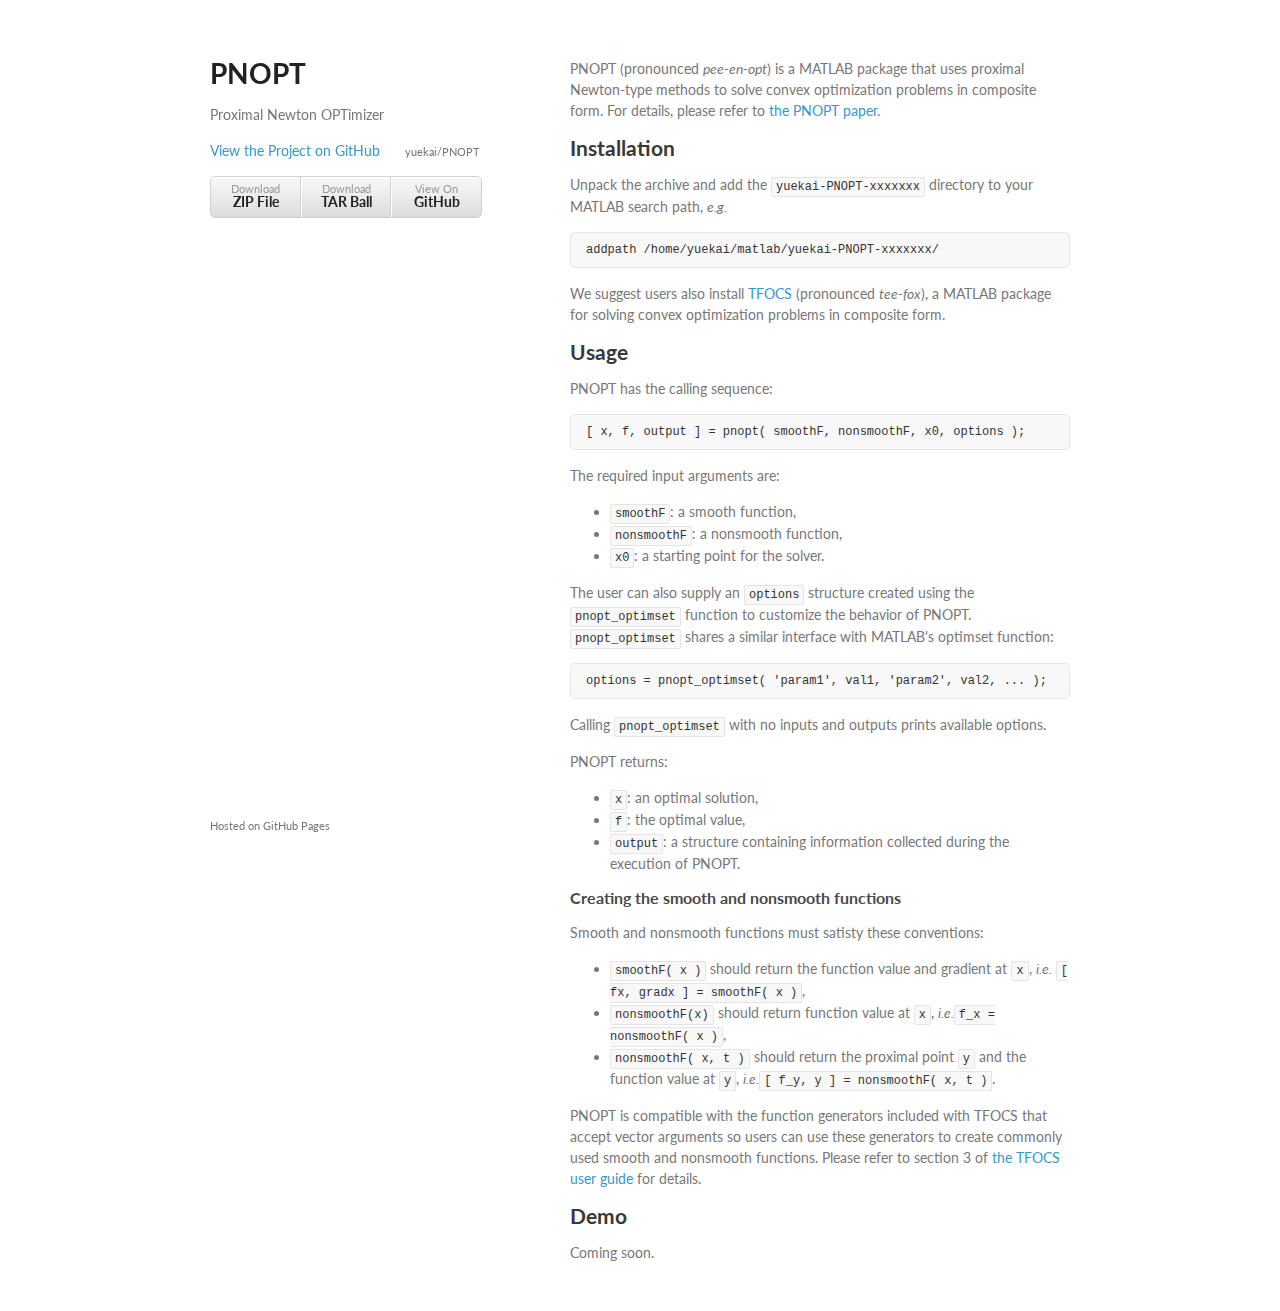
<file: index.html>
<!doctype html>
<html>
  <head>
    <meta charset="utf-8">
    <meta http-equiv="X-UA-Compatible" content="chrome=1">
    <title>PNOPT: Proximal Newton OPTimizer</title>

    <link rel="stylesheet" href="stylesheets/styles.css">
    <link rel="stylesheet" href="stylesheets/pygment_trac.css">
    <meta name="viewport" content="width=device-width, initial-scale=1, user-scalable=no">
    <!--[if lt IE 9]>
    <script src="//html5shiv.googlecode.com/svn/trunk/html5.js"></script>
    <![endif]-->
  </head>
  <body>
    <div class="wrapper">
      <header>
        <h1>PNOPT</h1>
        <p>Proximal Newton OPTimizer</p>

        <p class="view"><a href="https://github.com/yuekai/PNOPT">View the Project on GitHub <small>yuekai/PNOPT</small></a></p>

        <ul>
          <li><a href="https://github.com/yuekai/PNOPT/zipball/master">Download <strong>ZIP File</strong></a></li>
          <li><a href="https://github.com/yuekai/PNOPT/tarball/master">Download <strong>TAR Ball</strong></a></li>
          <li><a href="https://github.com/yuekai/PNOPT">View On <strong>GitHub</strong></a></li>
        </ul>
      </header>
      <section>
        <p>PNOPT (pronounced <em>pee-en-opt</em>) is a MATLAB package that uses proximal Newton-type methods to solve convex optimization problems in composite form. For details, please refer to <a href="http://arxiv.org/abs/1206.1623">the PNOPT paper</a>. </p>

<h2>Installation</h2>

<p>Unpack the archive and add the <code>yuekai-PNOPT-xxxxxxx</code> directory to your MATLAB search path, <em>e.g.</em> </p>

<pre><code>addpath /home/yuekai/matlab/yuekai-PNOPT-xxxxxxx/
</code></pre>

<p>We suggest users also install <a href="http://tfocs.stanford.edu/">TFOCS</a> (pronounced <em>tee-fox</em>), a MATLAB package for solving convex optimization problems in composite form.</p>

<h2>Usage</h2>

<p>PNOPT has the calling sequence:</p>

<pre><code>[ x, f, output ] = pnopt( smoothF, nonsmoothF, x0, options );
</code></pre>

<p>The required input arguments are:</p>

<ul>
<li>
<code>smoothF</code>: a smooth function,</li>
<li>
<code>nonsmoothF</code>: a nonsmooth function, </li>
<li>
<code>x0</code>: a starting point for the solver.</li>
</ul><p>The user can also supply an <code>options</code> structure created using the <code>pnopt_optimset</code> function to customize the behavior of PNOPT. <code>pnopt_optimset</code> shares a similar interface with MATLAB's optimset function:</p>

<pre><code>options = pnopt_optimset( 'param1', val1, 'param2', val2, ... );
</code></pre>

<p>Calling <code>pnopt_optimset</code> with no inputs and outputs prints available options.</p>

<p>PNOPT returns:</p>

<ul>
<li>
<code>x</code>: an optimal solution,</li>
<li>
<code>f</code>: the optimal value,</li>
<li>
<code>output</code>: a structure containing information collected during the execution of PNOPT.</li>
</ul><h3>Creating the smooth and nonsmooth functions</h3>

<p>Smooth and nonsmooth functions must satisty these conventions:</p>

<ul>
<li>
<code>smoothF( x )</code> should return the function value and gradient at <code>x</code>, <em>i.e.</em> <code>[ fx, gradx ] = smoothF( x )</code>,</li>
<li>
<code>nonsmoothF(x)</code> should return function value at <code>x</code>, <em>i.e.</em><code>f_x = nonsmoothF( x )</code>,</li>
<li>
<code>nonsmoothF( x, t )</code> should return the proximal point <code>y</code> and the function value at <code>y</code>, <em>i.e.</em><code>[ f_y, y ] = nonsmoothF( x, t )</code>.</li>
</ul>

<p>PNOPT is compatible with the function generators included with TFOCS that accept vector arguments so users can use these generators to create commonly used smooth and nonsmooth functions. Please refer to section 3 of <a href="http://tfocs.stanford.edu/tfocs_userguide.pdf">the TFOCS user guide</a> for details.</p>

<h2>Demo</h2>

<p>Coming soon.</p>

      </section>
      <footer>
        <p><small>Hosted on GitHub Pages <!--&mdash; Theme by <a href="https://github.com/orderedlist">orderedlist</a>--></small></p>
      </footer>
    </div>
    <script src="javascripts/scale.fix.js"></script>
    
  </body>
</html>
</file>
<file: stylesheets/styles.css>
@import url(https://fonts.googleapis.com/css?family=Lato:400italic,700italic,400,700);

body {
  padding:50px;
  font:14px/1.5 Lato, 'Helvetica Neue', Helvetica, Arial, sans-serif;
  color:#777;
}

h1, h2, h3, h4, h5, h6 {
  color:#222;
  margin:0 0 15px;
}

p, ul, ol, table, pre, dl {
  margin:0 0 15px;
}

h1, h2, h3 {
  line-height:1.1;
}

h1 {
  font-size:28px;
}

h2 {
  color:#393939;
}

h3, h4, h5, h6 {
  color:#494949;
}

a {
  color:#39c;
  font-weight:400;
  text-decoration:none;
}

a small {
  font-size:11px;
  color:#777;
  margin-top:0.4em;
  display: block;
  float: right;
}

.wrapper {
  width:860px;
  margin:0 auto;
}

blockquote {
  border-left:1px solid #e5e5e5;
  margin:0;
  padding:0 0 0 20px;
  font-style:italic;
}

code, pre {
  font-family:Monaco, 'Bitstream Vera Sans Mono', 'Lucida Console', Terminal, monospace;
  color:#333;
  font-size:12px;
  background: #f8f8f8; 
  border:1px solid #e5e5e5;
  overflow-x: auto;
}

code {
  padding:2px 4px;
  border-radius:2px;
  border:1px solid #e5e5e5;
  overflow-x: auto;
}

pre {
  padding:8px 15px; 
  border-radius:5px;
}

pre code {
  padding: 0; 
  border: none;
}

table {
  width:100%;
  border-collapse:collapse;
}

th, td {
  text-align:left;
  padding:5px 10px;
  border-bottom:1px solid #e5e5e5;
}

dt {
  color:#444;
  font-weight:700;
}

th {
  color:#444;
}

img {
  max-width:100%;
}

header {
  width:270px;
  float:left;
  position:fixed;
}

header ul {
  list-style:none;
  height:40px;
  
  padding:0;
  
  background: #eee;
  background: -moz-linear-gradient(top, #f8f8f8 0%, #dddddd 100%);
  background: -webkit-gradient(linear, left top, left bottom, color-stop(0%,#f8f8f8), color-stop(100%,#dddddd));
  background: -webkit-linear-gradient(top, #f8f8f8 0%,#dddddd 100%);
  background: -o-linear-gradient(top, #f8f8f8 0%,#dddddd 100%);
  background: -ms-linear-gradient(top, #f8f8f8 0%,#dddddd 100%);
  background: linear-gradient(top, #f8f8f8 0%,#dddddd 100%);
  
  border-radius:5px;
  border:1px solid #d2d2d2;
  box-shadow:inset #fff 0 1px 0, inset rgba(0,0,0,0.03) 0 -1px 0;
  width:270px;
}

header li {
  width:89px;
  float:left;
  border-right:1px solid #d2d2d2;
  height:40px;
}

header ul a {
  line-height:1;
  font-size:11px;
  color:#999;
  display:block;
  text-align:center;
  padding-top:6px;
  height:40px;
}

strong {
  color:#222;
  font-weight:700;
}

header ul li + li {
  width:88px;
  border-left:1px solid #fff;
}

header ul li + li + li {
  border-right:none;
  width:89px;
}

header ul a strong {
  font-size:14px;
  display:block;
  color:#222;
  margin-top: 0.1em;
}

section {
  width:500px;
  float:right;
  padding-bottom:50px;
}

small {
  font-size:11px;
}

hr {
  border:0;
  background:#e5e5e5;
  height:1px;
  margin:0 0 20px;
}

footer {
  width:270px;
  float:left;
  position:fixed;
  bottom:50px;
}

@media print, screen and (max-width: 960px) {
  
  div.wrapper {
    width:auto;
    margin:0;
  }
  
  header, section, footer {
    float:none;
    position:static;
    width:auto;
  }
  
  header {
    padding-right:320px;
  }
  
  section {
    border:1px solid #e5e5e5;
    border-width:1px 0;
    padding:20px 0;
    margin:0 0 20px;
  }
  
  header a small {
    display:inline;
  }
  
  header ul {
    position:absolute;
    right:50px;
    top:52px;
  }
}

@media print, screen and (max-width: 720px) {
  body {
    word-wrap:break-word;
  }
  
  header {
    padding:0;
  }
  
  header ul, header p.view {
    position:static;
  }
  
  pre, code {
    word-wrap:normal;
  }
}

@media print, screen and (max-width: 480px) {
  body {
    padding:15px;
  }
  
  header ul {
    display:none;
  }
}

@media print {
  body {
    padding:0.4in;
    font-size:12pt;
    color:#444;
  }
}
</file>
<file: stylesheets/pygment_trac.css>
.highlight  { background: #ffffff; }
.highlight .c { color: #999988; font-style: italic } /* Comment */
.highlight .err { color: #a61717; background-color: #e3d2d2 } /* Error */
.highlight .k { font-weight: bold } /* Keyword */
.highlight .o { font-weight: bold } /* Operator */
.highlight .cm { color: #999988; font-style: italic } /* Comment.Multiline */
.highlight .cp { color: #999999; font-weight: bold } /* Comment.Preproc */
.highlight .c1 { color: #999988; font-style: italic } /* Comment.Single */
.highlight .cs { color: #999999; font-weight: bold; font-style: italic } /* Comment.Special */
.highlight .gd { color: #000000; background-color: #ffdddd } /* Generic.Deleted */
.highlight .gd .x { color: #000000; background-color: #ffaaaa } /* Generic.Deleted.Specific */
.highlight .ge { font-style: italic } /* Generic.Emph */
.highlight .gr { color: #aa0000 } /* Generic.Error */
.highlight .gh { color: #999999 } /* Generic.Heading */
.highlight .gi { color: #000000; background-color: #ddffdd } /* Generic.Inserted */
.highlight .gi .x { color: #000000; background-color: #aaffaa } /* Generic.Inserted.Specific */
.highlight .go { color: #888888 } /* Generic.Output */
.highlight .gp { color: #555555 } /* Generic.Prompt */
.highlight .gs { font-weight: bold } /* Generic.Strong */
.highlight .gu { color: #800080; font-weight: bold; } /* Generic.Subheading */
.highlight .gt { color: #aa0000 } /* Generic.Traceback */
.highlight .kc { font-weight: bold } /* Keyword.Constant */
.highlight .kd { font-weight: bold } /* Keyword.Declaration */
.highlight .kn { font-weight: bold } /* Keyword.Namespace */
.highlight .kp { font-weight: bold } /* Keyword.Pseudo */
.highlight .kr { font-weight: bold } /* Keyword.Reserved */
.highlight .kt { color: #445588; font-weight: bold } /* Keyword.Type */
.highlight .m { color: #009999 } /* Literal.Number */
.highlight .s { color: #d14 } /* Literal.String */
.highlight .na { color: #008080 } /* Name.Attribute */
.highlight .nb { color: #0086B3 } /* Name.Builtin */
.highlight .nc { color: #445588; font-weight: bold } /* Name.Class */
.highlight .no { color: #008080 } /* Name.Constant */
.highlight .ni { color: #800080 } /* Name.Entity */
.highlight .ne { color: #990000; font-weight: bold } /* Name.Exception */
.highlight .nf { color: #990000; font-weight: bold } /* Name.Function */
.highlight .nn { color: #555555 } /* Name.Namespace */
.highlight .nt { color: #000080 } /* Name.Tag */
.highlight .nv { color: #008080 } /* Name.Variable */
.highlight .ow { font-weight: bold } /* Operator.Word */
.highlight .w { color: #bbbbbb } /* Text.Whitespace */
.highlight .mf { color: #009999 } /* Literal.Number.Float */
.highlight .mh { color: #009999 } /* Literal.Number.Hex */
.highlight .mi { color: #009999 } /* Literal.Number.Integer */
.highlight .mo { color: #009999 } /* Literal.Number.Oct */
.highlight .sb { color: #d14 } /* Literal.String.Backtick */
.highlight .sc { color: #d14 } /* Literal.String.Char */
.highlight .sd { color: #d14 } /* Literal.String.Doc */
.highlight .s2 { color: #d14 } /* Literal.String.Double */
.highlight .se { color: #d14 } /* Literal.String.Escape */
.highlight .sh { color: #d14 } /* Literal.String.Heredoc */
.highlight .si { color: #d14 } /* Literal.String.Interpol */
.highlight .sx { color: #d14 } /* Literal.String.Other */
.highlight .sr { color: #009926 } /* Literal.String.Regex */
.highlight .s1 { color: #d14 } /* Literal.String.Single */
.highlight .ss { color: #990073 } /* Literal.String.Symbol */
.highlight .bp { color: #999999 } /* Name.Builtin.Pseudo */
.highlight .vc { color: #008080 } /* Name.Variable.Class */
.highlight .vg { color: #008080 } /* Name.Variable.Global */
.highlight .vi { color: #008080 } /* Name.Variable.Instance */
.highlight .il { color: #009999 } /* Literal.Number.Integer.Long */

.type-csharp .highlight .k { color: #0000FF }
.type-csharp .highlight .kt { color: #0000FF }
.type-csharp .highlight .nf { color: #000000; font-weight: normal }
.type-csharp .highlight .nc { color: #2B91AF }
.type-csharp .highlight .nn { color: #000000 }
.type-csharp .highlight .s { color: #A31515 }
.type-csharp .highlight .sc { color: #A31515 }
</file>
